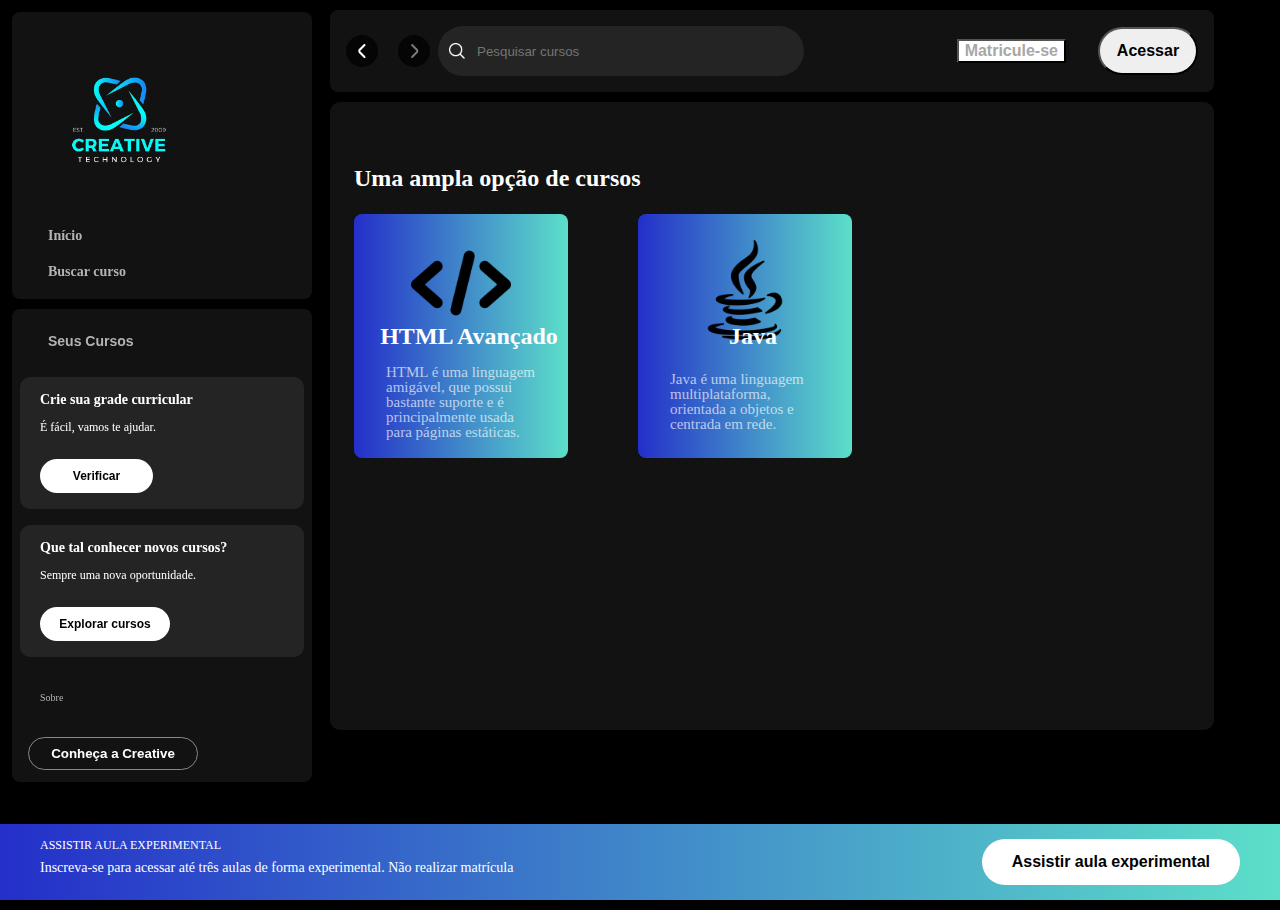
<file: Projeto/index.html>
<!DOCTYPE html>
<html lang="pt-BR">
<head>
    <meta charset="UTF-8">
    <meta name="viewport" content="width=device-width, initial-scale=1.0">
    <title>Creative Technology</title>

    <link rel="stylesheet" href="./styles/reset.css">
    <link rel="stylesheet" href="./styles/sidebar-footer.css">
    <link rel="stylesheet" href="./styles/main-content.css">

</head>
<body>
    <div class="sidebar">
        <nav class="sidebar__navigation">
            <div class="logo">
                <a href="">
                    <img src="./img/logosite-removebg-preview.png" alt="logo">
                </a>
            </div>
            <ul>
                <li>
                    <a href="">
                        <span><i class="fa fa-home"></i></span>
                        <span>Início</span>
                    </a>
                </li>
                <li>
                    <a href="">
                        <span class="fa fa-search"></span>
                        <span>Buscar curso</span>
                    </a>
                </li>
            </ul>
        </nav>

        <div class="library">
            <div class="library__content">
                <button class="library__button">
                    <span class="fa fas fa-book"></span>
                    <span>Seus Cursos</span>
                </button>
                <span class="fa fa-plus"></span>
            </div>

            <section class="section-playlist">
                <div class="section-playlist__content">
                    <span class="text title">Crie sua grade curricular</span>
                    <span class="text subtitle">É fácil, vamos te ajudar.</span>
                    <button class="section-playlist__button">
                        <span>Verificar</span>
                    </button>
                </div>
            </section>

            <section class="section-podcast">
                <div class="section-podcast__content">
                    <span class="text title">Que tal conhecer novos cursos?</span>
                    <span class="text subtitle">Sempre uma nova oportunidade.</span>
                    <button class="section-podcast__button">
                        <span>Explorar cursos</span>
                    </button>
                </div>
            </section>

            <div class="cookies">
                <a href="">Sobre</a>
            </div>

            <div class="languages">
                <button class="languages__button">
                    <span class="fa fa-globe"></span>
                    <span>Conheça a Creative</span>
                </button>
            </div>

        </div>

    </div>

    <main>
        <div class="main-container">
            <nav class="header__navigation">
                <div class="navigation">
                    <button class="arrow-left">
                        <img src="./img/small-left.png" alt="seta-esquerda">
                    </button>
                    <button class="arrow-right">
                        <img src="./img/small-right.png" alt="seta-direita">
                    </button>

                    <div class="header__search">
                        <img src="./img/search.png" alt="">
                        <input id="search-input" maxlength="800" autocorrect="off" autocapitalize="off" spellcheck="false" placeholder="Pesquisar cursos" value="" />
                    </div>
                    
                </div>

                <div class="header__login">
                    <button class="subscribe">Matricule-se</button>
                    <button class="login">Acessar</button>
                </div>
            </nav>

            <!-- CURSOS  -->
            
            <div class="cursos-container">
                <div id="result-cursos">
                    <div class="cursos">
                        <h1 id="greeting"></h1>
                        <h2 class="session">Uma ampla opção de cursos</h2>
                    </div>

                    <div class="offer__scrool-container">
                        <div class="offer__list">
                            <section class="offer__list-item">

                                <!-- CARD CURSO 1 -->
                                <a href="" class="cards">
                                    <div class="cards card1">
                                        <img src="./img/html.png" alt="">
                                        <span>HTML Avançado</span>
                                        <p>HTML é uma linguagem amigável, que possui bastante suporte e é principalmente usada para páginas estáticas.</p>
                                    </div>
                                </a>

                                <!-- CARD CURSO 2 -->
                                <a href="" class="cards">
                                    <div class="cards card1">
                                        <img src="./img/java.png" alt="">
                                        <span>Java</span>
                                        <p>Java é uma linguagem multiplataforma, orientada a objetos e centrada em rede.</p>
                                    </div>
                                </a>

                            </section>

                        </div>


                    </div>

                </div>

            </div>





        </div>
    </main>

    <footer class="disclaimer-premium">
        <div class="text">
            <p class="disclaimer-premium__title">ASSISTIR AULA EXPERIMENTAL</p>
            <p class="disclaimer-premium__subtitle">
                Inscreva-se para acessar até três aulas de forma experimental. Não realizar matrícula
            </p>
        </div>
        <div class="button">
            <button type="button">Assistir aula experimental</button>
        </div>
    </footer>

</body>
</html>
</file>
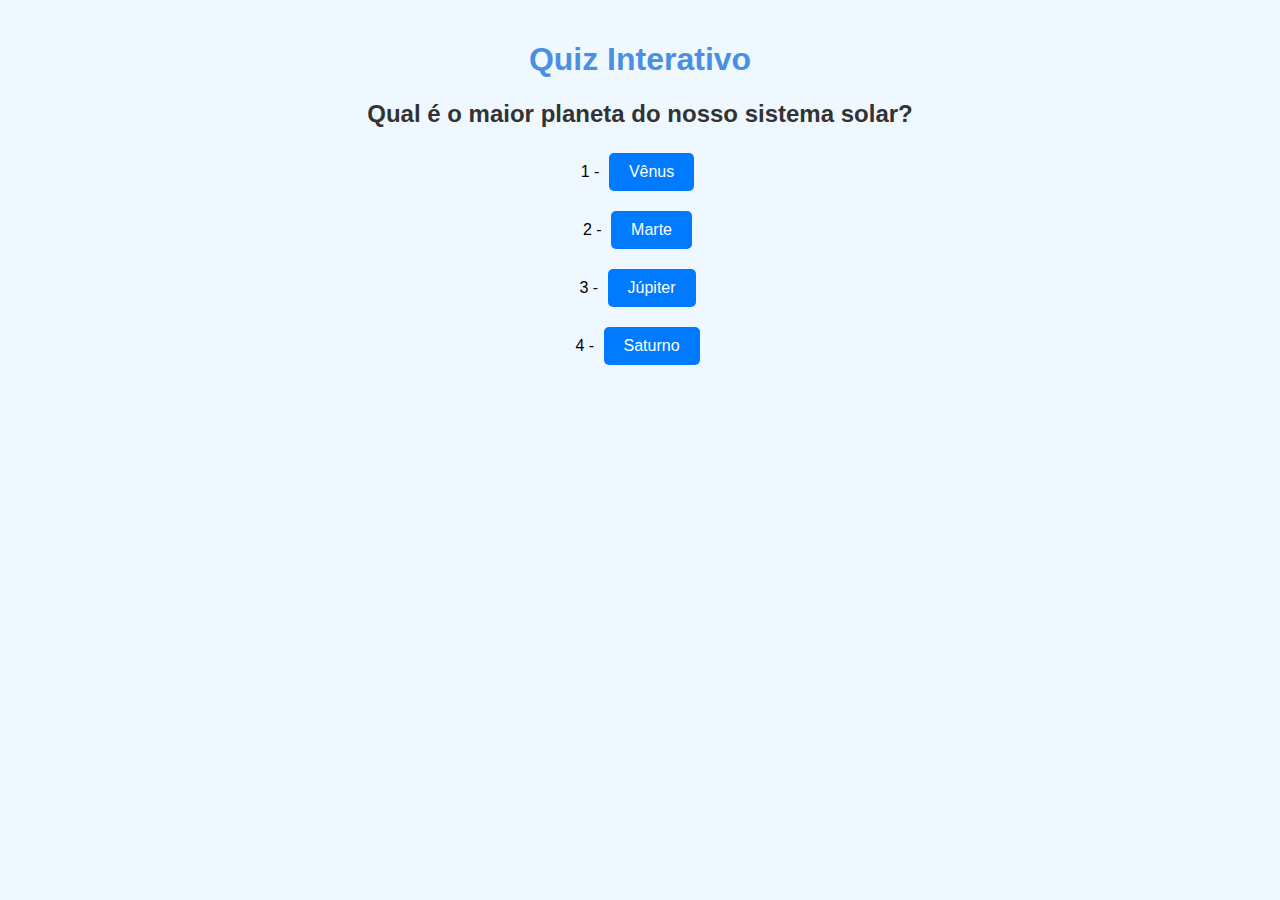
<file: [JS-A11].html>
<!DOCTYPE html>
<html lang="en">
<head>
    <meta charset="UTF-8">
    <meta name="viewport" content="width=device-width, initial-scale=1.0">
    <title>Quiz Interativo</title>
    <style>
        body {
            font-family: Arial, sans-serif;
            margin: 0;
            padding: 20px;
            background-color: #f0f8ff;
            text-align: center;
        }
        h1 {
            color: #4a90e2;
        }
        h2 {
            color: #333;
        }
        .options-container div {
            margin: 10px 0;
        }
        button {
            margin: 5px;
            padding: 10px 20px;
            font-size: 16px;
            cursor: pointer;
            border: none;
            border-radius: 5px;
            background-color: #007bff;
            color: white;
            transition: background-color 0.3s;
        }
        button:hover {
            background-color: #0056b3;
        }
        .correct {
            background-color: #28a745;
        }
        .incorrect {
            background-color: #dc3545;
        }
        #statusAnswer {
            margin-top: 20px;
            font-size: 18px;
            font-weight: bold;
            min-height: 40px; /* Ensures there's space for the message */
        }
        #reload {
            margin-top: 20px;
            padding: 10px 20px;
            border: none;
            border-radius: 5px;
            background-color: #17a2b8;
            color: white;
            font-size: 16px;
            cursor: pointer;
            display: none;
            transition: background-color 0.3s;
        }
        #reload:hover {
            background-color: #138496;
        }
    </style>
</head>
<body>
    <h1>Quiz Interativo</h1>

    <h2 id="question"></h2>

    <div id="optionsContainer" class="options-container">
        <div>1 - <button type="button" class="alternative" id="options0" value="0"></button></div>
        <div>2 - <button type="button" class="alternative" id="options1" value="1"></button></div>
        <div>3 - <button type="button" class="alternative" id="options2" value="2"></button></div>
        <div>4 - <button type="button" class="alternative" id="options3" value="3"></button></div>
    </div>

    <div id="statusAnswer"></div>
    
    <button type="button" id="reload">Próxima Pergunta</button>

    <script>
        const questions = [
            'Quem foi que gritou "independencia ou morte"?',
            "Qual é a capital da França?",
            "Qual é o maior planeta do nosso sistema solar?",
            "Qual é a atual capital do Brasil?"
        ];
        const options = [
            ["Dom Pedro II", "Tiririca", "Dom Pedro I", "Zacarias"],
            ["Londres", "Paris", "Berlim", "Madrid"],
            ["Vênus", "Marte", "Júpiter", "Saturno"],
            ["Salvador", "Rio de Janeiro", "São Paulo", "Brasília"]
        ];
        const correctAnswers = [2, 1, 2, 3];
        
        let reloadButton = document.getElementById('reload');
        let nowQuestion;

        function generateQuestion() {
            nowQuestion = Math.floor(Math.random() * questions.length);
            document.getElementById("question").innerHTML = questions[nowQuestion];
            
            const optionsContainer = document.querySelectorAll('.alternative');
            optionsContainer.forEach((element, index) => {
                element.textContent = options[nowQuestion][index];
                element.classList.remove('correct', 'incorrect'); // Remove previous styles
            });

            // Reset status answer and hide reload button
            document.getElementById("statusAnswer").innerHTML = "";
            reloadButton.style.display = "none";
        }
        
        function selectButton() {
            const alternatives = document.querySelectorAll('.alternative');
        
            alternatives.forEach(button => {
                button.addEventListener('click', () => {
                    const answer = button.value;
                    checkAnswer(answer);
                });
            });
        }

        function checkAnswer(answer) {
            answer = parseInt(answer);
            let statusAnswer = document.getElementById("statusAnswer");
            const buttons = document.querySelectorAll('.alternative');
            
            if (answer === correctAnswers[nowQuestion]) {
                statusAnswer.innerHTML = "Acertou!!!";
                statusAnswer.className = "feedback-message correct";
            } else {
                statusAnswer.innerHTML = `Errou! Resposta correta: ${options[nowQuestion][correctAnswers[nowQuestion]]}`;
                statusAnswer.className = "feedback-message incorrect";
            }

            // Update button styles
            buttons.forEach((button, index) => {
                if (index === correctAnswers[nowQuestion]) {
                    button.classList.add('correct');
                } else if (index === answer) {
                    button.classList.add('incorrect');
                }
            });

            reloadButton.style.display = "block";
        }

        reloadButton.addEventListener('click', () => {
            generateQuestion();
        });

        // Initial setup
        generateQuestion();
        selectButton();
    </script>
</body>
</html>
</file>
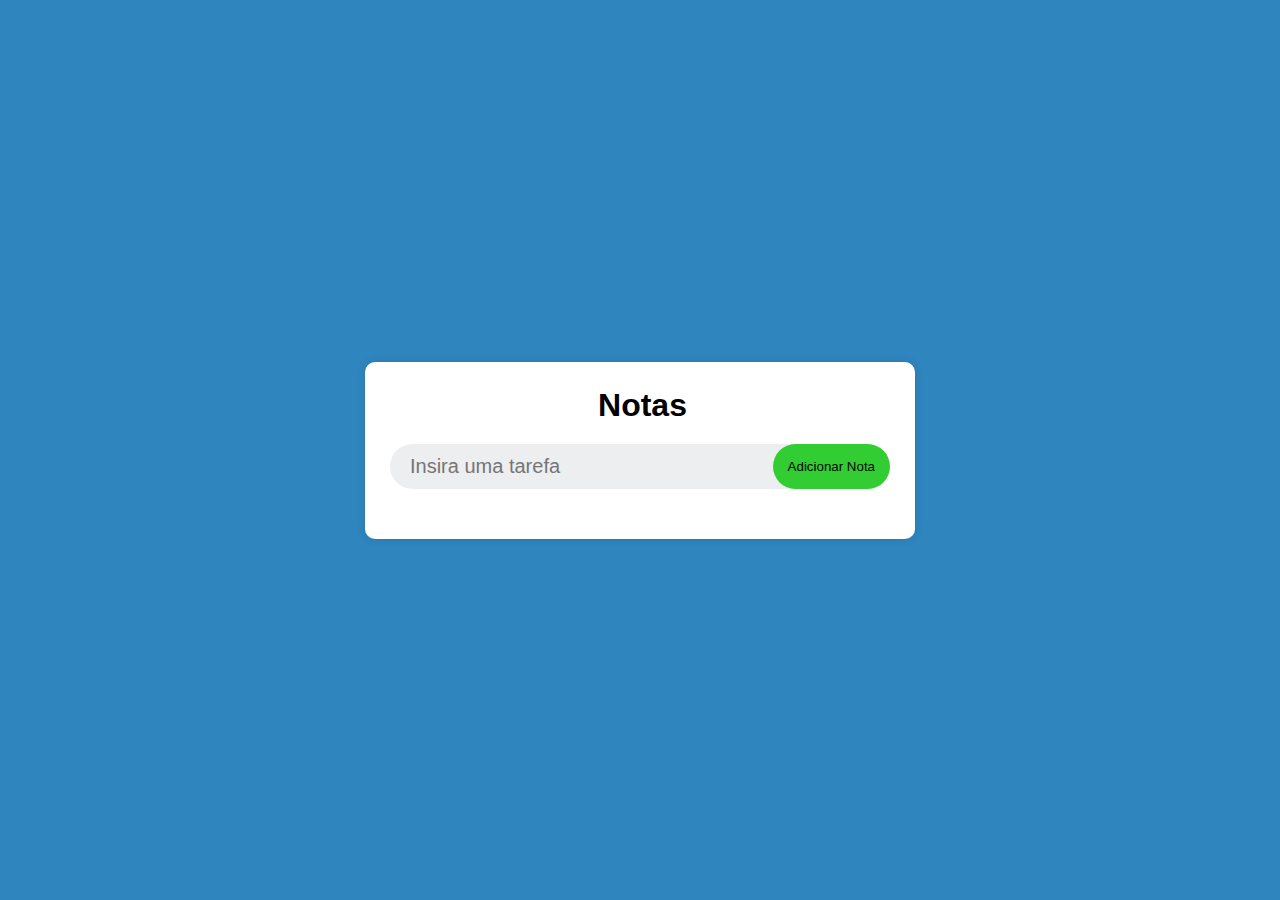
<file: eventos_Dom_II.html>
<!DOCTYPE html>
<html lang="en">
<head>
    <meta charset="UTF-8">
    <meta name="viewport" content="width=device-width, initial-scale=1.0">
    <title>Document</title>
    <style>
        *{
            margin: 0;
            padding: 0;
            font-family: "Gill Sans", sans-serif;
            box-sizing: border-box;
        }

        body{
            background: #2f85be;
            min-height: 100vh;
            display: flex;
            align-items: center;
            justify-content: center;
        }

        .container{
            background-color: white;
            padding: 25px;
            width: 90%;
            max-width: 550px;
            border-radius: 10px;
            box-shadow: 0 0 10px rgba(0, 0, 0, 0.1);
        }

        .header{
            display: flex;
            align-items: center;
            margin-bottom: 20px;
            padding-left: 5px;
            justify-content: center;
        }

        .riscado {
            text-decoration: line-through;
            color: green
        }

        .input-body{
            display: flex;
            align-items: center;
            justify-content: space-between;
            background-color: #edeef0;
            border-radius: 30px;
            padding-left: 20px;
            margin-bottom: 25px;
        }

        .input-body input {
            flex: 1;
            border: none;
            outline: none;
            background: transparent;
            padding: 10px 0;
            font-size: 20px;
        }



        #btn_adicionar {
            margin-left: 10px;
            border-radius: 40px;
            padding: 15px;
            border: none;
            background-color: limegreen;
            color: rgb(2, 2, 2);
            cursor: pointer;
            transition: background-color 0.5s ease;
        }

        #btn_adicionar:hover {
            background-color: #087c0e;
        }

        .tarefa {
            display: flex;
            align-items: center;
            margin-bottom: 10px;
            list-style: none;
            font-size: 18px;
            padding: 10px;
            background: #edeef0;
            border-radius: 5px;
        }

        .tarefa input[type='checkbox'] {
            margin-right: 10px;
            cursor: pointer;
        }

        .tarefa span {
            flex-grow: 1;
            margin-right: 10px;
        }

        .tarefa button {
            margin-left: 10px;
            border-radius: 40px;
            padding: 8px;
            border: none;
            background-color: red;
            color: white;
            cursor: pointer;
            transition: background-color 0.5s ease;
        }

        .tarefa button:hover {
            background-color: #bb0101;
        }

    </style>
</head>
<body>
    <!--
    Você foi contratado para desenvolver um aplicativo de anotações simples 
    que permita aos usuários 
    !adicionar notas de texto e 
    !excluí-las conforme necessário.
    O objetivo é criar uma interface de usuário amigável que 
    funcione no navegador.

    Requisitos Técnicos

    1- Utilize HTML e JavaScript para criar a interface e a funcionalidade do aplicativo.
    2- Ao clicar no 
    ?botão "Adicionar Nota",
    a nota digitada no campo de entrada de texto deve 
    ?ser exibida na lista de notas abaixo do campo de entrada.
    3- Cada nota deve ser acompanhada de um botão "Excluir" que, quando clicado, removerá a nota da lista.
    4- O aplicativo deve ser responsivo, adaptando-se à largura da janela do navegador.
    5- Sinta-se à vontade para personalizar a aparência e o estilo do aplicativo conforme desejar.
    -->

    <div class="container">
        
        <div class="header">
            <h1>Notas</h1>
        </div>


        <div class="input-body"> 
            <input type="text" id="item" placeholder="Insira uma tarefa" onfocus="this.value">
            <button id="btn_adicionar" onclick="adicionar()">Adicionar Nota</button>
        </div>


        <div class="exibir">
            <ul id="ul">
            </ul>
        </div>
    </div>


    <script>

        let lista = []

        // Função para adicionar item
        function adicionar(){
            
            var coleta = document.getElementById('item').value
            if (coleta) {
                lista.push(coleta)
                atualizar()
                document.getElementById('item').value = ''
            }
            /*
            */
        }

        // Função pra atualizar a lista
        function atualizar() {
            var ul = document.getElementById('ul')
            ul.innerHTML = ''

            for (let index = 0; index < lista.length; index++) {
                
                var item = lista[index]
                var li = document.createElement('li')
                li.className = 'tarefa'

                // Adicionar o input de checkbox
                var checkbox = document.createElement('input')
                checkbox.type = 'checkbox'
                // estilizar o check
                checkbox.dataset.index = index
                checkbox.onchange = function() {
                    var dataIndex = this.dataset.index
                    var liItem = ul.children[dataIndex]
                    if (this.checked){
                        liItem.classList.add('riscado')
                    }else{
                        liItem.classList.remove('riscado')
                    }
                }

                li.appendChild(checkbox)

                // Atualizar item adicionado na lista
                var item_digitado = document.createElement('span')
                item_digitado.innerHTML = item
                li.appendChild(item_digitado)

                // Adicionar botão de excluir
                var btn_excluir = document.createElement('button')
                btn_excluir.textContent = 'Excluir'
                btn_excluir.onclick = () => {
                    excluir(index)
                }
                li.appendChild(btn_excluir)

                //Adicionar itens do li no ul
                ul.appendChild(li)
            }
        }



        function excluir(index) {
            lista.splice(index, 1)
            atualizar()
        }

        

    </script>



</body>
</html>
</file>
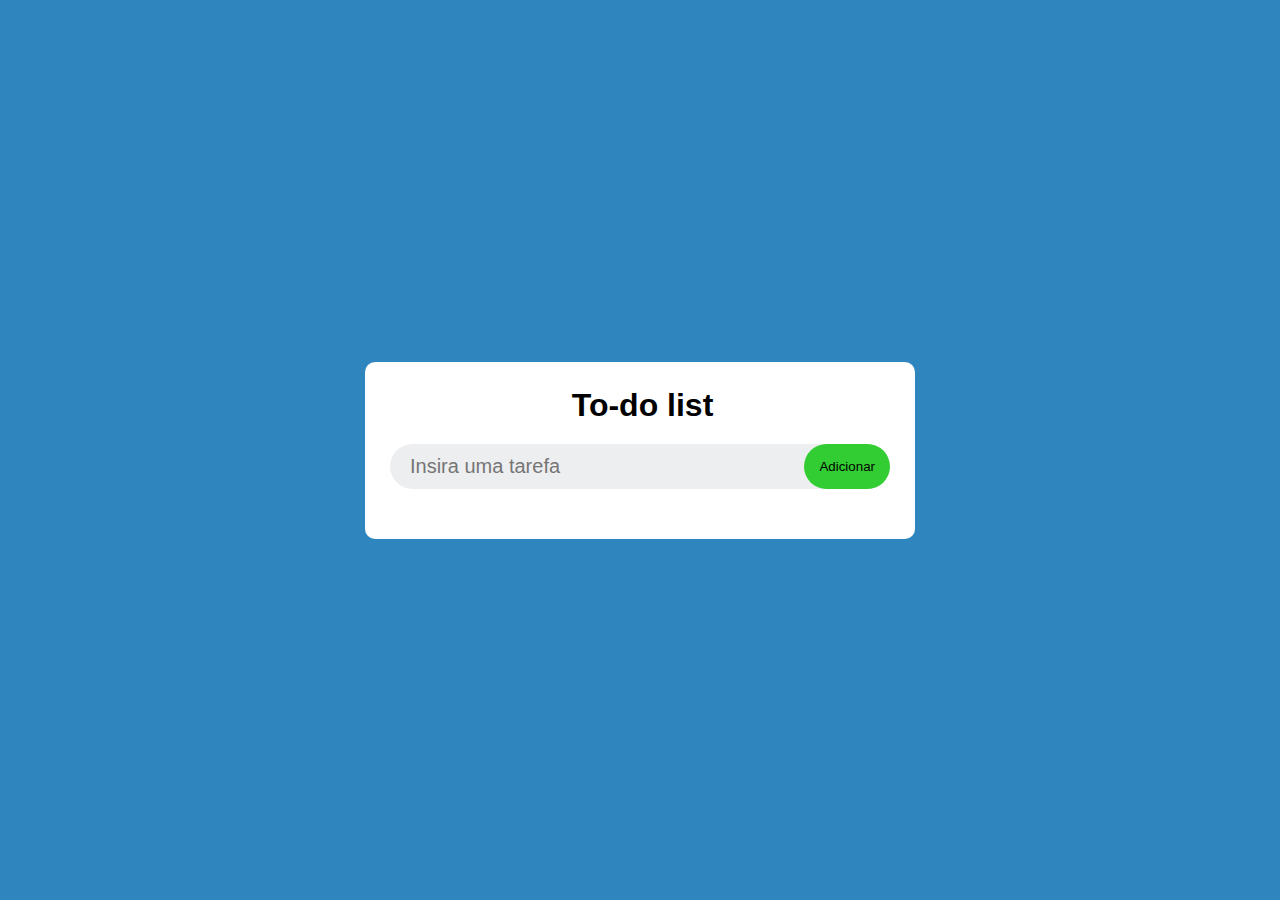
<file: projeto.html>
<!DOCTYPE html>
<html lang="en">
<head>
    <meta charset="UTF-8">
    <meta name="viewport" content="width=device-width, initial-scale=1.0">
    <title>Projeto JS</title>
    <style>
        *{
            margin: 0;
            padding: 0;
            font-family: "Gill Sans", sans-serif;
            box-sizing: border-box;
        }

        body{
            background: #2f85be;
            min-height: 100vh;
            display: flex;
            align-items: center;
            justify-content: center;
        }

        .container{
            background-color: white;
            padding: 25px;
            width: 550px;
            border-radius: 10px;
        }

        .header{
            display: flex;
            align-items: center;
            margin-bottom: 20px;
            padding-left: 5px;
            justify-content: center;
        }

        .riscado {
            text-decoration: line-through;
            color: green
        }

        .input-body{
            display: flex;
            align-items: center;
            justify-content: space-between;
            background-color: #edeef0;
            border-radius: 30px;
            padding-left: 20px;
            margin-bottom: 25px;
        }

        .input-body input {
            flex: 1;
            border: none;
            outline: none;
            background: transparent;
            padding: 10px 0;
            font-size: 20px;
        }

        #btn_adicionar {
            margin-left: 10px;
            border-radius: 40px;
            padding: 15px;
            border: none;
            background-color: limegreen;
            color: rgb(2, 2, 2);
            cursor: pointer;
            transition: background-color 0.5s ease;
        }

        #btn_adicionar:hover {
            background-color: #087c0e;
        }

        .tarefa {
            display: flex;
            align-items: center;
            margin-bottom: 10px;
            list-style: none;
            font-size: 18px;
            padding: 10px;
            background: #edeef0;
            border-radius: 5px;
        }

        .tarefa input[type='checkbox'] {
            margin-right: 10px;
            cursor: pointer;
        }

        .tarefa span {
            flex-grow: 1;
            margin-right: 10px;
        }

        .tarefa button {
            margin-left: 10px;
            border-radius: 40px;
            padding: 8px;
            border: none;
            background-color: red;
            color: white;
            cursor: pointer;
            transition: background-color 0.5s ease;
        }

        .tarefa button:hover {
            background-color: #bb0101;
        }

    
    </style>
</head>
<body>

    <div class="container">
        
        <div class="header">
            <h1>To-do list</h1>
        </div>


        <div class="input-body"> 
            <input type="text" id="item" placeholder="Insira uma tarefa" onfocus="this.value">
            <button id="btn_adicionar" onclick="adicionar()">Adicionar</button>
        </div>


        <div class="exibir">
            <ul id="ul">
            </ul>
        </div>
    </div>
    
    <script>

        let lista = []

        // Função para adicionar item
        function adicionar(){
            
            var coleta = document.getElementById('item').value
            if (coleta) {
                lista.push(coleta)
                atualizar()
                document.getElementById('item').value = ''
            }
            /*
            */
        }

        // Função pra atualizar a lista
        function atualizar() {
            var ul = document.getElementById('ul')
            ul.innerHTML = ''

            for (let index = 0; index < lista.length; index++) {
                
                var item = lista[index]
                var li = document.createElement('li')
                li.className = 'tarefa'

                // Adicionar o input de checkbox
                var checkbox = document.createElement('input')
                checkbox.type = 'checkbox'
                // estilizar o check
                checkbox.dataset.index = index
                checkbox.onchange = function() {
                    var dataIndex = this.dataset.index
                    var liItem = ul.children[dataIndex]
                    if (this.checked){
                        liItem.classList.add('riscado')
                    }else{
                        liItem.classList.remove('riscado')
                    }
                }

                li.appendChild(checkbox)

                // Atualizar item adicionado na lista
                var item_digitado = document.createElement('span')
                item_digitado.innerHTML = item
                li.appendChild(item_digitado)

                // Adicionar botão de excluir
                var btn_excluir = document.createElement('button')
                btn_excluir.textContent = 'Excluir'
                btn_excluir.onclick = () => {
                    excluir(index)
                }
                li.appendChild(btn_excluir)

                //Adicionar itens do li no ul
                ul.appendChild(li)
            }
        }



        function excluir(index) {
            lista.splice(index, 1)
            atualizar()
        }

        

    </script>

</body>
</html>
</file>
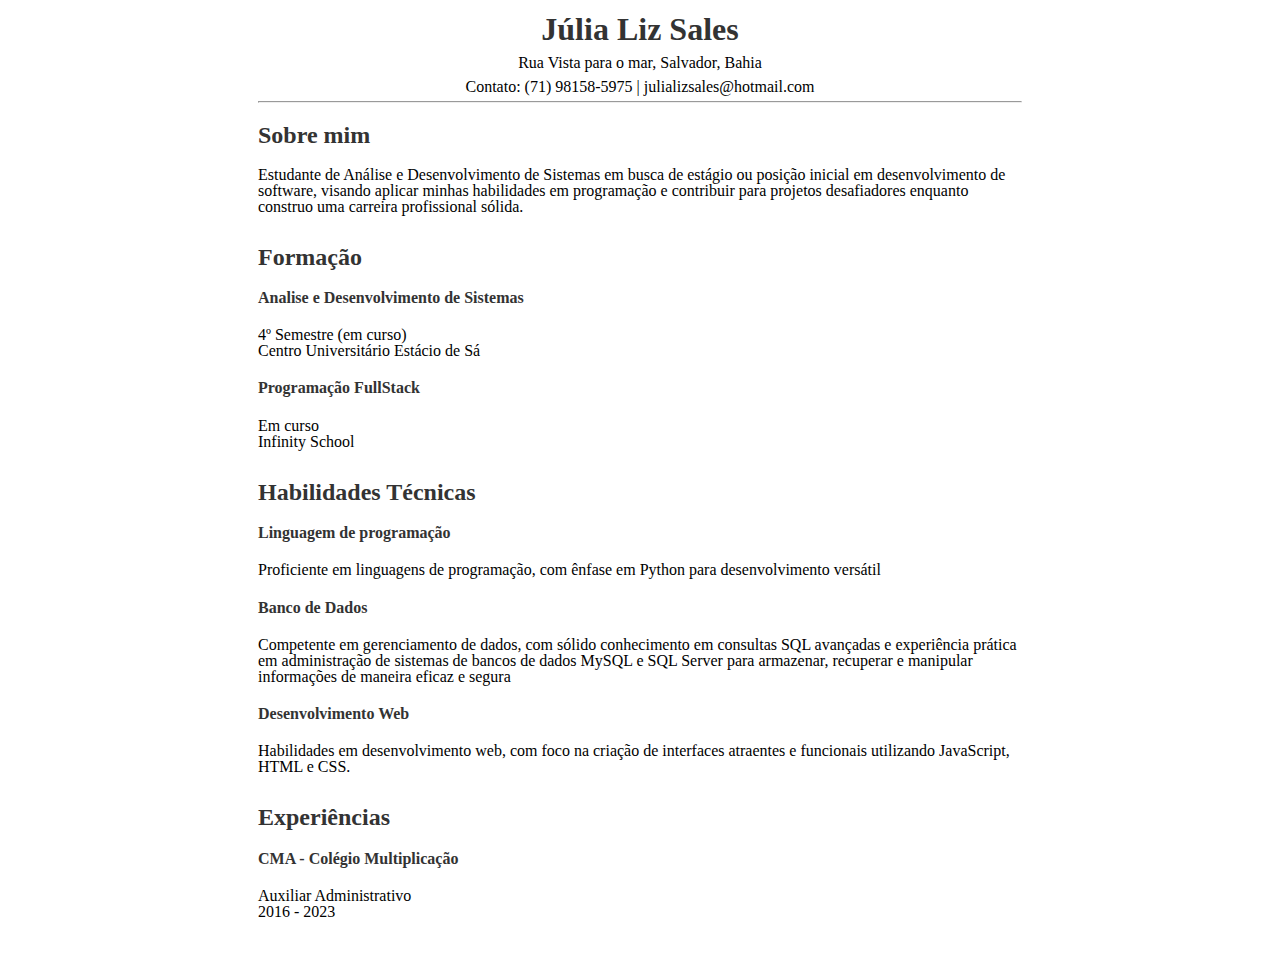
<file: prova1.html>
<!DOCTYPE html>
<html lang="pt-BR">
<head>
    <meta charset="UTF-8">
    <meta name="viewport" content="width=device-width, initial-scale=1.0">
    <title>Meu Currículo</title>
    <style>
        body{
            height: 100vh;
            font-family: 'Times New Roman', Times, serif;
            line-height: 1;
            padding-left: 250px;
            padding-right: 250px;
            padding-bottom: 30px;
        }

        header{
            text-align: center;
            line-height: 0.5;
            margin-top: 20px;
        }

        h1, h2, h3, h4{
            color: #333;
        }
        p{
            margin-bottom: 10px;
        }
        .section {
            margin-bottom: 30px;
        }


    </style>
</head>

<body>
    <header>
        <h1>Júlia Liz Sales</h1>
        <p>Rua Vista para o mar, Salvador, Bahia</p>
        <p>Contato: (71) 98158-5975 | julializsales@hotmail.com</p>
    </header>

    <hr>

    <section class="section">
        <h2>Sobre mim</h2>
        <p>
            Estudante de Análise e Desenvolvimento de Sistemas em busca de estágio ou posição inicial em desenvolvimento de software, visando aplicar minhas habilidades em programação e contribuir para projetos desafiadores enquanto construo uma carreira profissional sólida.
        </p>
    </section>

    <section class="section">
        <h2>Formação</h2>
        <h4>Analise e Desenvolvimento de Sistemas</h4>
        <p>
            4º Semestre (em curso) <br>
            Centro Universitário Estácio de Sá
        </p>
        <h4>Programação FullStack</h4>
        <p>
            Em curso <br>
            Infinity School
        </p>
    </section>

    <section class="section">
        <h2>Habilidades Técnicas</h2>
        <h4>Linguagem de programação</h4>
        <p>
            Proficiente em linguagens de programação, com ênfase em Python para desenvolvimento versátil
        </p>

        <h4>Banco de Dados</h4>
        <p>
            Competente em gerenciamento de dados, com sólido conhecimento em consultas SQL avançadas e experiência prática em administração de sistemas de bancos de dados MySQL e SQL Server para armazenar, recuperar e manipular informações de maneira eficaz e segura
        </p>

        <h4>Desenvolvimento Web</h4>
        <p>
            Habilidades em desenvolvimento web, com foco na criação de interfaces atraentes e funcionais utilizando JavaScript, HTML e CSS.
        </p>
    </section>

    <section class="section">
        <h2>Experiências</h2>
        <h4>CMA - Colégio Multiplicação</h4>
        <p>
            Auxiliar Administrativo <br>
            2016 - 2023

        </p>
    </section>

</body>
</html>
</file>
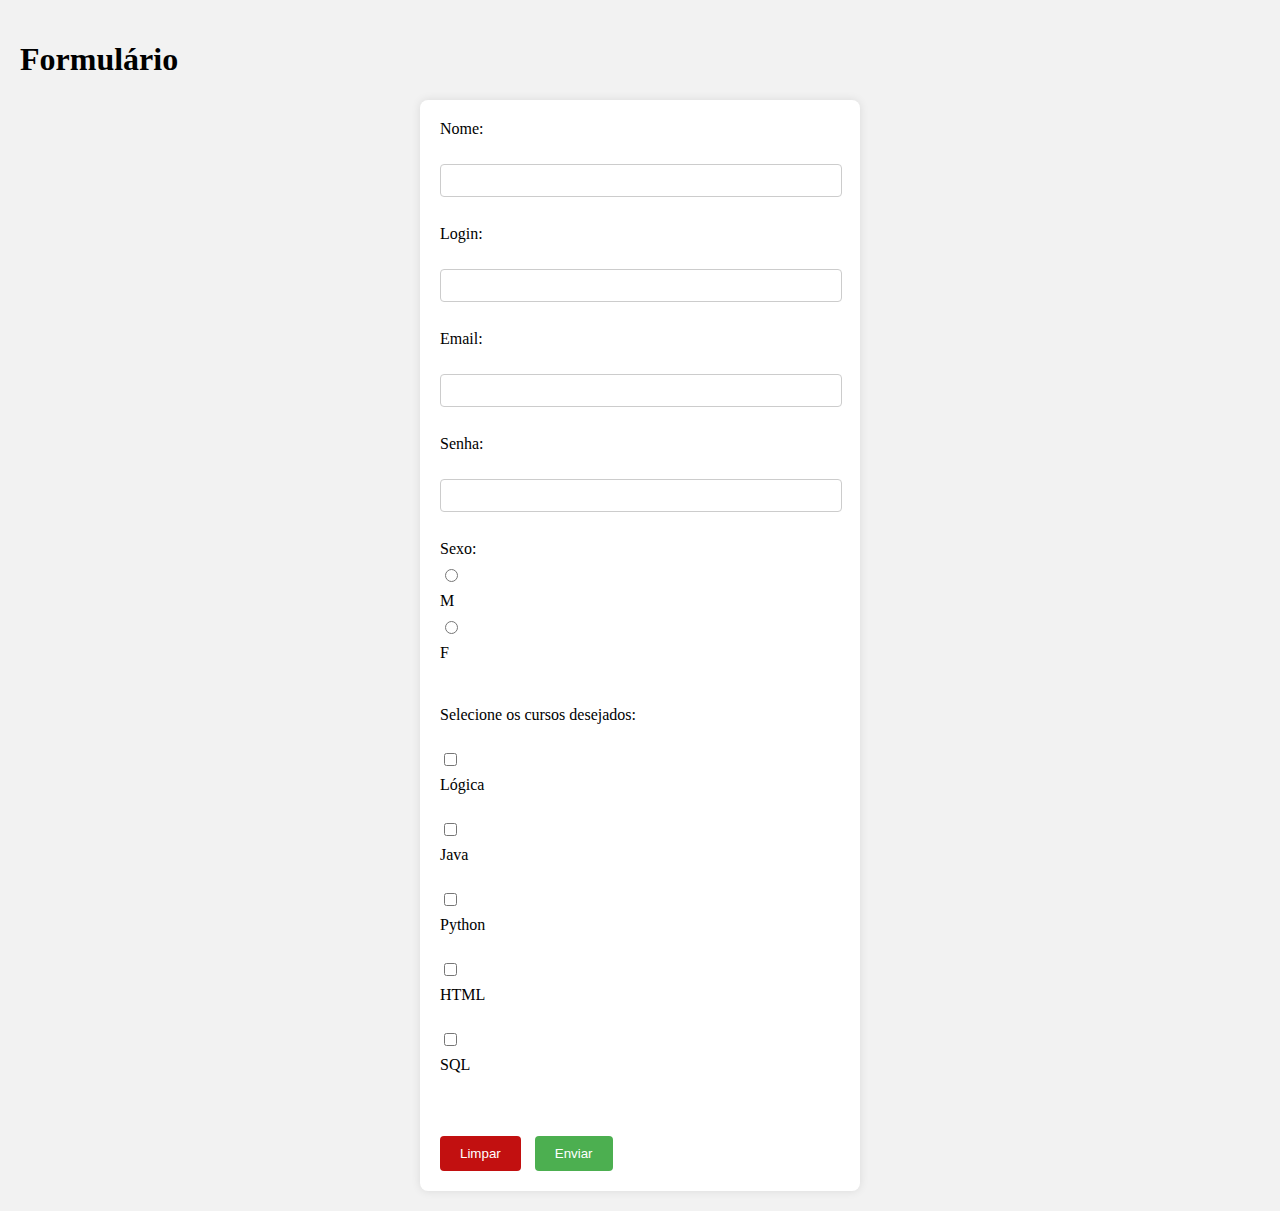
<file: prova2.html>
<!DOCTYPE html>
<html lang="en">
<head>
    <meta charset="UTF-8">
    <meta name="viewport" content="width=device-width, initial-scale=1.0">
    <title>Formulário</title>
    <style>
        body{
            font-family: Georgia, 'Times New Roman', Times, serif;
            background-color: #f2f2f2;
            margin: 0;
            padding: 20px;
        }
        h2{
            text-align: center;
        }
        form{
            background-color: #fff;
            padding: 20px;
            border-radius: 8px;
            box-shadow: 0px 0px 10px 0px rgba(0, 0, 0, 0.1);
            max-width: 400px;
            margin: 0 auto;
        }

        label{
            display: block;
            margin-bottom: 8px;
        }
        input[type="text"], input[type="password"], input[type="email"], input[type="checkbox"], input[type="radio"] {
            width: calc(100% - 16px);
            padding: 8px;
            margin-bottom: 10px;
            border: 1px solid #ccc;
            border-radius: 4px;
        }

        input[type="checkbox"], input[type="radio"] {
            width: auto;
            margin-right: 5px;
            display: inline-block;
        }

        input[type="submit"], input[type="reset"] {
            color: white;
            padding: 10px 20px;
            border: none;
            border-radius: 4px;
            cursor: pointer;
            margin-right: 10px;
        }

        input[type="submit"] {
            background-color: #4caf50;
        }

        input[type="reset"]{
            background-color: #c21010;
        }

        input[type="submit"]:hover {
            background-color: #45a049;
        }

        input[type="reset"]:hover {
            background-color: #9e0c0c;
        }

    </style>
</head>
<body>
    <h1>Formulário</h1>
    <form action="#" method="post">
        <!-- Dados Pessoais -->
        <label for="nome">Nome:</label><br>
        <input type="text" id="nome" name="nome" required><br><br>

        <label for="login">Login:</label><br>
        <input type="text" id="login" name="login" required><br><br>

        <label for="email">Email:</label><br>
        <input type="text" id="email" name="email" required><br><br>

        <label for="senha">Senha:</label><br>
        <input type="password" id="senha" name="senha" required><br><br>

        <label for="sexo">Sexo: </label>
        <input type="radio" id="M" name="sexo" value="M">
        <label for="M">M</label>
        <input type="radio" id="F" name="sexo" value="F">
        <label for="F">F</label><br><br>

        <label for="cursos">Selecione os cursos desejados:</label><br>
        <input type="checkbox" id="logica" name="logica" value="logica">
        <label for="logica">Lógica</label><br>
        <input type="checkbox" id="java" name="java" value="java">
        <label for="java">Java</label><br>
        <input type="checkbox" id="python" name="python" value="python">
        <label for="python">Python</label><br>
        <input type="checkbox" id="html" name="html" value="html">
        <label for="html">HTML</label><br>
        <input type="checkbox" id="sql" name="sql" value="sql">
        <label for="sql">SQL</label><br>
        <br><br>
    
        <input type="reset" value="Limpar">
        <input type="submit" value="Enviar">

    </form>
</body>
</html>
</file>
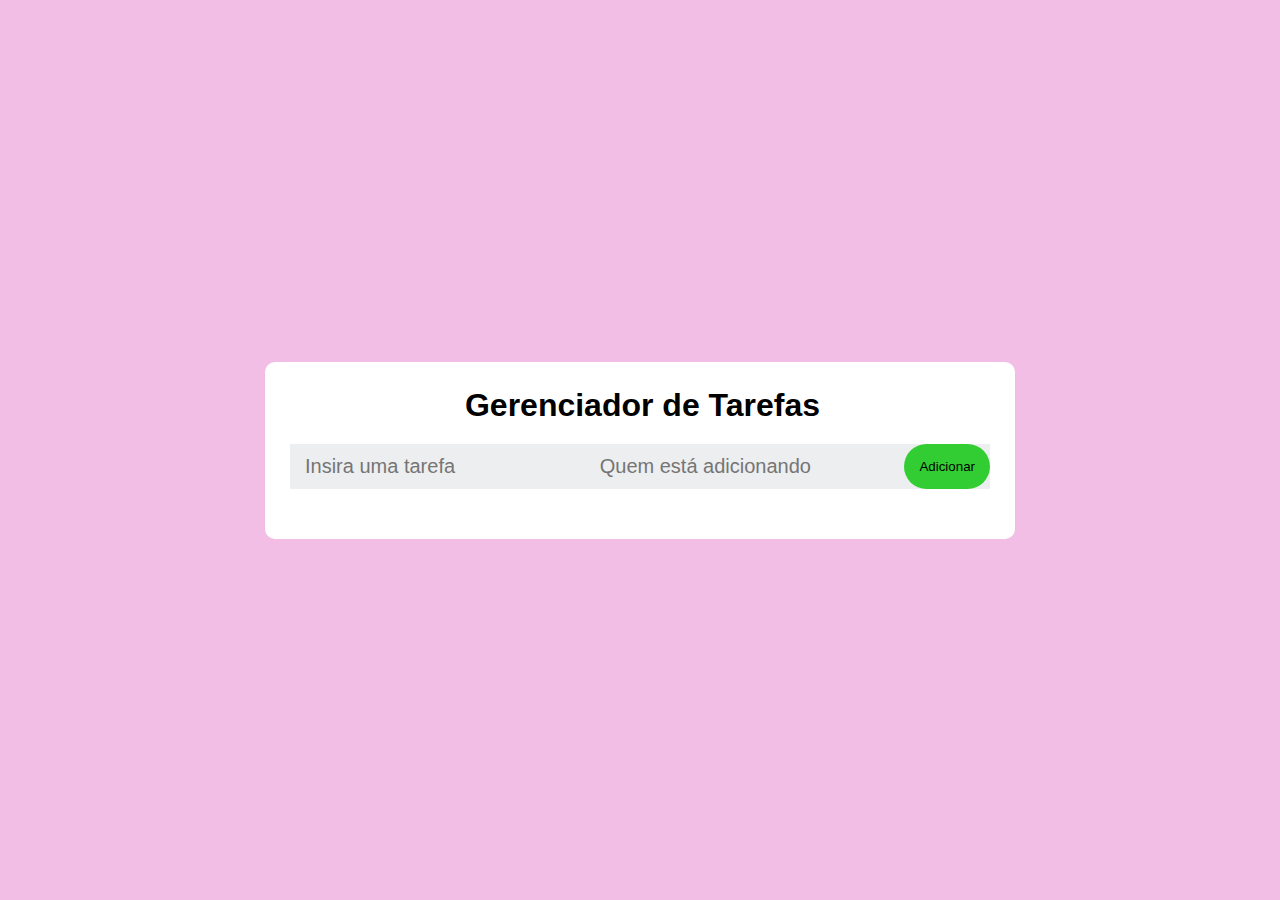
<file: prova_a.rrays.html>
<!DOCTYPE html>
<html lang="en">
<head>
    <meta charset="UTF-8">
    <meta name="viewport" content="width=device-width, initial-scale=1.0">
    <title>ATV Array</title>
    <style>
        *{
            margin: 0;
            padding: 0;
            font-family: "Gill Sans", sans-serif;
            box-sizing: border-box;
        }

        body{
            background-color: rgb(243, 190, 229);
            min-height: 100vh;
            display: flex;
            align-items: center;
            justify-content: center;
        }

        .container{
            background-color: white;
            padding: 25px;
            width: 750px;
            border-radius: 10px;
        }

        .header{
            display: flex;
            align-items: center;
            margin-bottom: 20px;
            padding-left: 5px;
            justify-content: center;
        }

        .riscado{
            text-decoration: line-through;
            color: green;
        }

        .input-body{
            display: flex;
            align-items: center;
            justify-content: space-between;
            background-color: #edeef0;
            border-radius: 0px;
            padding-left: 15px;
            margin-bottom: 25px;
        }

        .input-body input {
            flex: 1;
            border: none;
            outline: none;
            background: transparent;
            padding: 10px 0;
            font-size: 20px;
        }

        #btn_adicionar {
            margin-left: 10px;
            border-radius: 40px;
            padding: 15px;
            border: none;
            background-color: limegreen;
            color: rgb(2, 2, 2);
            cursor: pointer;
            transition: background-color 0.5s ease;
        }

        #btn_adicionar:hover{
            background-color: #087c0e;
        }

        .tarefa {
            display: flex;
            align-items: center;
            margin-bottom: 10px;
            list-style: none;
            font-size: 18px;
            padding: 10px;
            background: #edeef0;
            border-radius: 5px;
    
        }

        .tarefa input[type='checkbox']{
            margin-right: 10px;
            cursor: pointer;
        }

        .tarefa span{
            flex-grow: 1;
            margin-right: 10px;
        }

        .tarefa button {
            margin-left: 10px;
            border-radius: 40px;
            padding: 8px;
            border: none;
            background-color: red;
            color: white;
            cursor: pointer;
            transition: background-color 0.5s ease;
        }

        .tarefa button:hover {
            background-color: #bb0101;
        }

        
    </style>
</head>
<body>
    <!-- Você foi convidado(a) a desenvolver um aplicativo web para ajudar
    a gerenciar as tarefas domésticas de uma família agitada. O objetivo é
    criar um "Gerenciador de Tarefas Domésticas" que permita que todos os 
    membros da família adicionem, removam e atualizem suas tarefas diárias,
    garantindo que tudo seja feito de forma organizada. -->
    <div class="container">
        
        <div class="header">
            <h1>Gerenciador de Tarefas</h1>
        </div>
        
        <div class="input-body">
            <input type="text" id="item" placeholder="Insira uma tarefa" onfocus="this.value">
            <input type="text" id="nome" placeholder="Quem está adicionando">
            <button id="btn_adicionar" onclick="adicionar()"> Adicionar </button>
        </div>

        <div class="exibir">
            <ul id="ul">

            </ul>
        </div>

    </div>
    



    <script>
        let lista = []

        // adicionar itens
        function adicionar(){
            var coleta = document.getElementById('item').value
            var nome = document.getElementById('nome').value
            if (coleta && nome) {
                lista.push({tarefa: coleta, responsavel:nome})
                atualizar()
                document.getElementById('item').value = ''
                document.getElementById('nome').value = ''
            }
        }

        // atualizar lista
        function atualizar(){
            var ul = document.getElementById('ul')
            ul.innerHTML = ''

            for (let index = 0; index < lista.length; index++){
                var item = lista[index]
                var li = document.createElement('li')
                li.className = 'tarefa'

                // Adicionar o input de checkbox
                var checkbox = document.createElement('input')
                checkbox.type = 'checkbox'

                // estilizar o check
                checkbox.dataset.index = index
                checkbox.onchange = function() {
                    var dataIndex = this.dataset.index
                    var liItem = ul.children[dataIndex]
                    if (this.checked){
                        liItem.classList.add('riscado')
                    }else{
                        liItem.classList.remove('riscado')
                    }
                }

                li.appendChild(checkbox)

                var item_digitado = document.createElement('span')
                item_digitado.innerHTML = `${item.tarefa} (Responsável: ${item.responsavel})`
                li.appendChild(item_digitado)

                // Adicionar botão de excluir
                var btn_excluir = document.createElement('button')
                btn_excluir.textContent = 'Excluir'
                btn_excluir.onclick = () => {
                    excluir(index)
                }
                li.appendChild(btn_excluir)

                //Adicionar itens do li no ul
                ul.appendChild(li)

            }
        }

        function excluir(index){
            lista.splice(index, 1)
            atualizar()
        }
        

    </script>
</body>
</html>
</file>
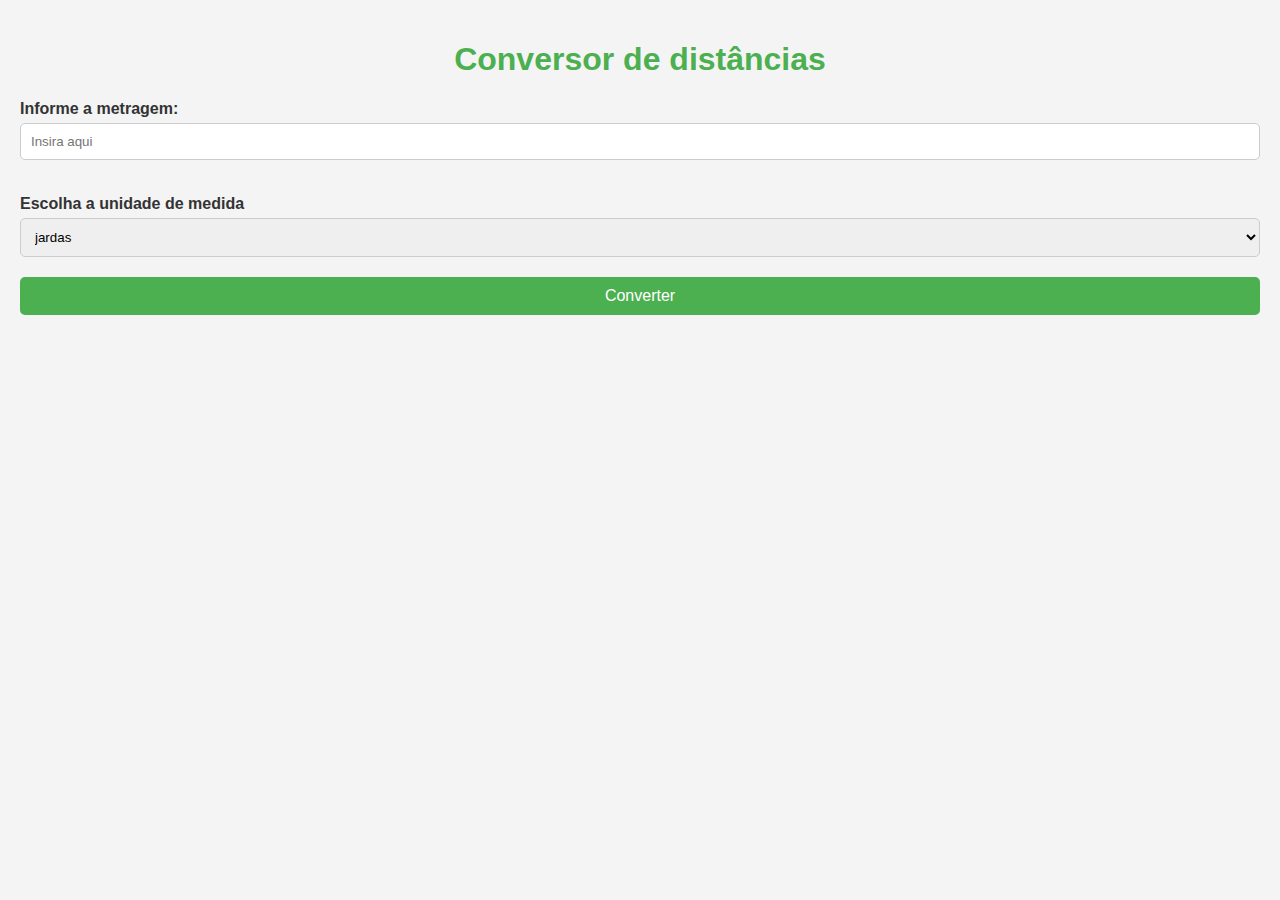
<file: prova_eventosDOMI.html>
<!DOCTYPE html>
<html lang="en">
<head>
    <meta charset="UTF-8">
    <meta name="viewport" content="width=device-width, initial-scale=1.0">
    <title>Document</title>

    <style>
        body {
            font-family: Arial, sans-serif;
            background-color: #f4f4f4;
            color: #333;
            margin: 0;
            padding: 20px;
        }
        
        h1 {
            text-align: center;
            color: #4CAF50;
        }
        
        label {
            display: block;
            margin: 15px 0 5px;
            font-weight: bold;
        }
        
        input[type="number"] {
            width: 100%;
            padding: 10px;
            margin-bottom: 20px;
            border: 1px solid #ccc;
            border-radius: 5px;
            box-sizing: border-box;
        }
        
        select {
            width: 100%;
            padding: 10px;
            margin-bottom: 20px;
            border: 1px solid #ccc;
            border-radius: 5px;
            box-sizing: border-box;
        }
        
        button {
            width: 100%;
            padding: 10px;
            background-color: #4CAF50;
            color: white;
            border: none;
            border-radius: 5px;
            cursor: pointer;
            font-size: 16px;
        }
        
        button:hover {
            background-color: #367c39;
        }
        
        #resultado {
            margin-top: 20px;
            font-size: 18px;
            font-weight: bold;
            text-align: center;
        }
        
    </style>
</head>
<body>
    <!--
    Você está planejando uma viagem para os Estados Unidos e precisa converter
    algumas distâncias do sistema métrico (metros) para o sistema imperial 
    jardas, pés, polegadas, milhas). Para facilitar sua tarefa, você decidiu 
    criar um conversor de unidades de comprimento.
    
    Instruções:
    Selecione a unidade de medida de destino no segundo menu suspenso. 
    Você pode escolher entre "Jarda", "Pé", "Polegada" ou "Milha".
    Clique no botão "Converter" para ver o resultado da conversão.

    Dicas de Valores:

    Um metro é aproximadamente igual a 1.094 jardas, 3.281 pés, 39.37 polegadas ou 0.000621 milhas.
    -->

    <h1>Conversor de distâncias</h1>

    <label for="metro">Informe a metragem:</label>
    <input type="number" id="metro" placeholder="Insira aqui">

    <label for="unidadeMedida">Escolha a unidade de medida</label>
    <select name="unidadeMedida" id="unidadeMedida">
        <option value="jardas">jardas</option>
        <option value="pés">pés</option>
        <option value="polegadas">polegadas</option>
        <option value="milhas">milhas</option>
    </select>

    <button onclick="converter()">Converter</button>

    <p id="resultado"></p>

    <script>
        function converter() {
            let metro = parseFloat(document.getElementById('metro').value)
            let unidadeMedida = document.getElementById('unidadeMedida').value
            let resultado = 0

            if (unidadeMedida === 'jardas') {
                resultado = metro * 1.094
            }
            else if (unidadeMedida === 'pe'){
                resultado = metro * 3.281
            }
            else if (unidadeMedida === 'polegada'){
                resultado = metro * 39.37
            }
            else if (unidadeMedida === 'milha') {
                resultado = metro * 0.000621
            }
            document.getElementById('resultado').innerHTML = `Resultado: ${resultado.toFixed(4)} ${unidadeMedida}`
        }
    </script>



</body>
</html>
</file>
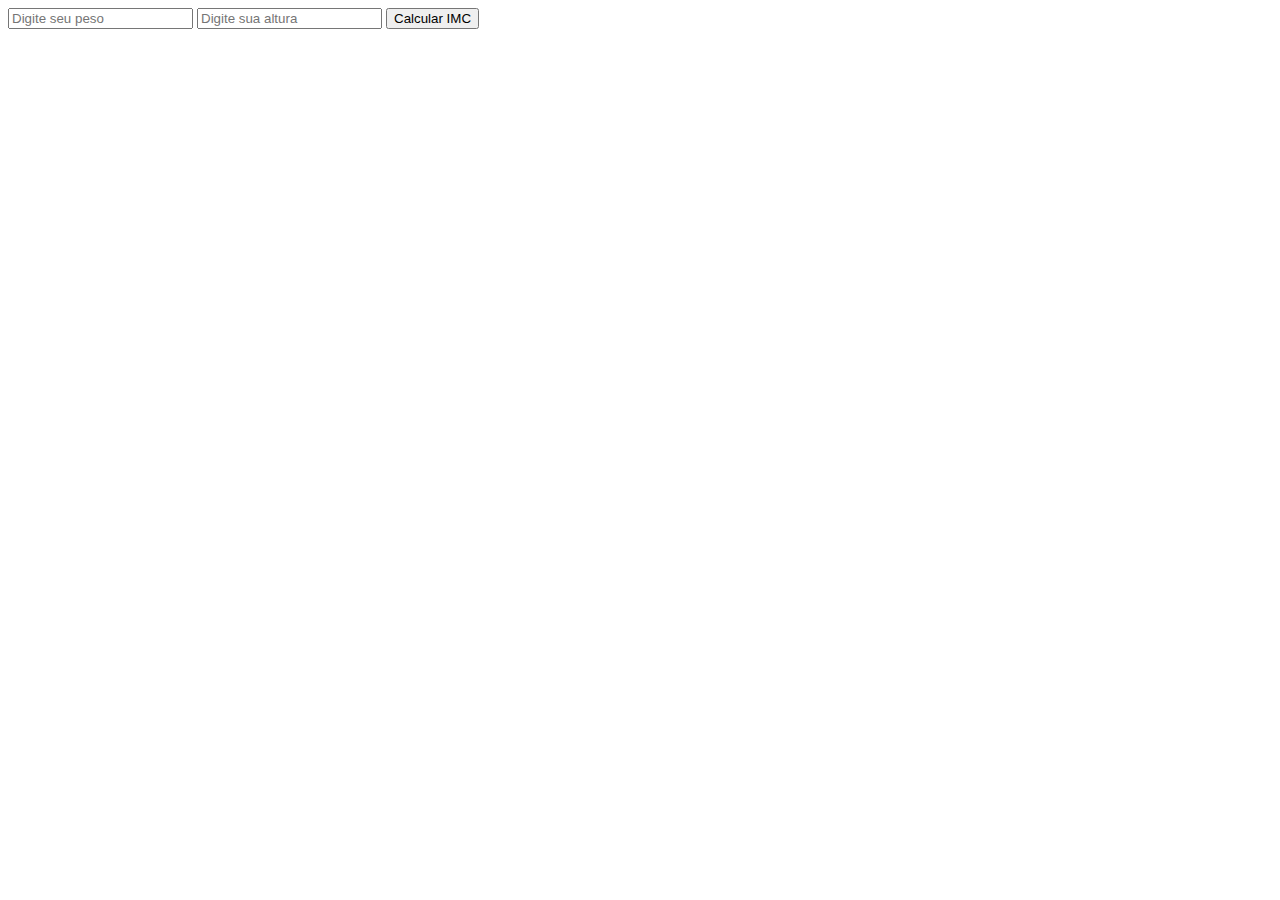
<file: prova_funcoes.html>
<!DOCTYPE html>
<html lang="en">
<head>
    <meta charset="UTF-8">
    <meta name="viewport" content="width=device-width, initial-scale=1.0">
    <title>Document</title>
</head>
<body>
    <!-- 
    Crie no seu HTML dois inputs do tipo "number" e um botão.
    Quando clicado, o botão irá chamar uma função que calcula o IMC
    (Índice de Massa Corporal) e exibe o resultado na tela.
    Defina uma função que recebe os valores dos inputs (peso e altura),
    calcula o IMC e exibe o resultado na tela.

    A fórmula do IMC é:
    IMC = peso / (altura * altura)
     -->
    
    <input type="number" id="peso" placeholder="Digite seu peso">
    <input type="number" id="altura" placeholder="Digite sua altura">
    <button onclick="calcularIMC()" >Calcular IMC</button>

    <p id="resultado"></p>

    <script>
        function calcularIMC(){
            var peso = parseFloat(document.getElementById("peso").value)
            var altura = parseFloat(document.getElementById("altura").value)
            var imc = peso / (altura * altura)

            document.getElementById("resultado").innerText = "O valor IMC é " + imc
        }
    </script>


</body>
</html>
</file>
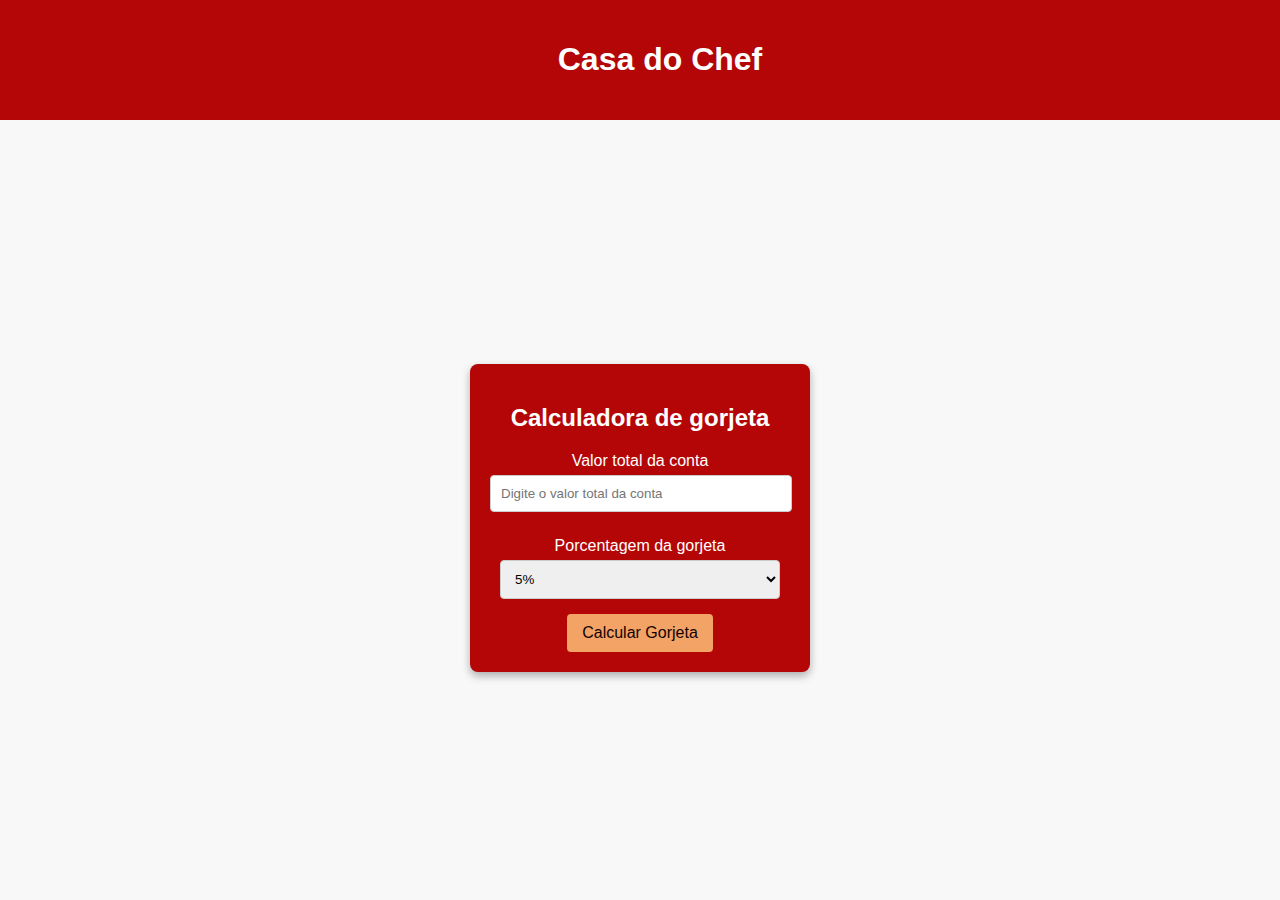
<file: prova_funcoesII.html>
<!DOCTYPE html>
<html lang="en">
<head>
    <meta charset="UTF-8">
    <meta name="viewport" content="width=device-width, initial-scale=1.0">
    <title>Casa do Chef</title>
    <style>
        :root {
            --cor-principal: #b40606; 
            --cor-secundaria: #f2a365;
            --cor-fundo: #f8f8f8;
            --cor-texto: #333;
            --cor-botao-hover: #6b0000;
        }

        body{
            font-family: Arial, Helvetica, sans-serif;
            background-color: var(--cor-fundo);
            margin: 0;
            padding: 0;
            display: flex;
            flex-direction: column;
            justify-content: center;
            align-items: center;
            height: 100vh;
        }
        header{
            background-color: var(--cor-principal);
            color: white;
            padding: 20px;
            width: 100%;
            text-align: center;
            box-sizing: 0 4px 8px rgba(0, 0, 0, 0.1);
            position: fixed;
            top: 0;
            left: 0;
            margin-bottom: 20px;
            z-index: 1000;
        }

        .calculadora {
            background-color: var(--cor-principal);
            color: white;
            border-radius: 8px;
            box-shadow: 0 4px 8px rgba(0, 0, 0, 0.3);
            padding: 20px;
            width: 300px;
            text-align: center;
            margin-top: 200px;
        }

        label {
            display: block;
            margin: 10px 0 5px;
        }
        

        input[type='number'], select{
            width: 280px;
            padding: 10px;
            border-radius: 4px;
            border: 1px solid #ccc;
            margin-bottom: 15px;
        }

        button {
            background-color: var(--cor-secundaria);
            color: rgb(19, 2, 2);
            padding: 10px 15px;
            border: none;
            border-radius: 4px;
            cursor: pointer;
            font-size: 16px;
        }

        button:hover {
            background-color: rgb(242, 160, 61);
        }

        p{
            font-size: 16px;
            color: var(--cor-texto);
        }

        

    </style>

</head>
<body>
    <!--
    Imagine que você está criando uma solução digital para restaurantes, 
    incluindo uma calculadora de gorjetas de fácil uso. 
    O objetivo é desenvolver uma página da web onde os clientes possam inserir o valor total da conta e escolher a qualidade do serviço: "Bom", "Regular" ou "Ruim".
    
    Para isso, serão utilizadas arrow functions e funções de callback.
    -->
    <header>
        <h1>Casa do Chef</h1>
    </header>
    
    <div class="calculadora">

        <h2>Calculadora de gorjeta</h2>

        <label for="valor_total">Valor total da conta</label>
        <input type="number" id="valor_total" placeholder="Digite o valor total da conta" min="1" step="0.01">
        <label for="gorjeta">Porcentagem da gorjeta</label>
        <select id="gorjeta">
            <option value="5">5%</option>
            <option value="10">10%</option>
            <option value="15">15%</option>
            <option value="20">20%</option>
        </select>

        <button onclick="calcularGorjeta()">Calcular Gorjeta</button>
    </div>

    <p id="valor_gorjeta"></p>
    <p id="valor_final"></p>

    <script>
        /*
        Arrow Function
        const somaArrow = (a,b) => a + b

        Callback
        */

        let calcularGorjeta = () => {
            let valor = parseFloat(document.getElementById('valor_total').value)
            let porcentagem_gorjeta = parseFloat(document.getElementById('gorjeta').value)

            if(isNaN(valor) || valor <= 0){
                document.getElementById('valor_gorgeta').textContent = 'Insira um valor inválido'
                document.getElementById('valor_final').textContent = ""
                return
            }
            
            let calcular = (valor, porcentagem, callback) => callback(valor * (porcentagem / 100))

            calcular(valor, porcentagem_gorjeta, gorjeta => {
                let total = valor + gorjeta;
                document.getElementById('valor_gorjeta').textContent = `Gorjeta: R$${gorjeta.toFixed(2)}`;
                document.getElementById('valor_final').textContent = `Valor Final: R$${total.toFixed(2)}`;
            })

        }


    </script>

</body>
</html>
</file>
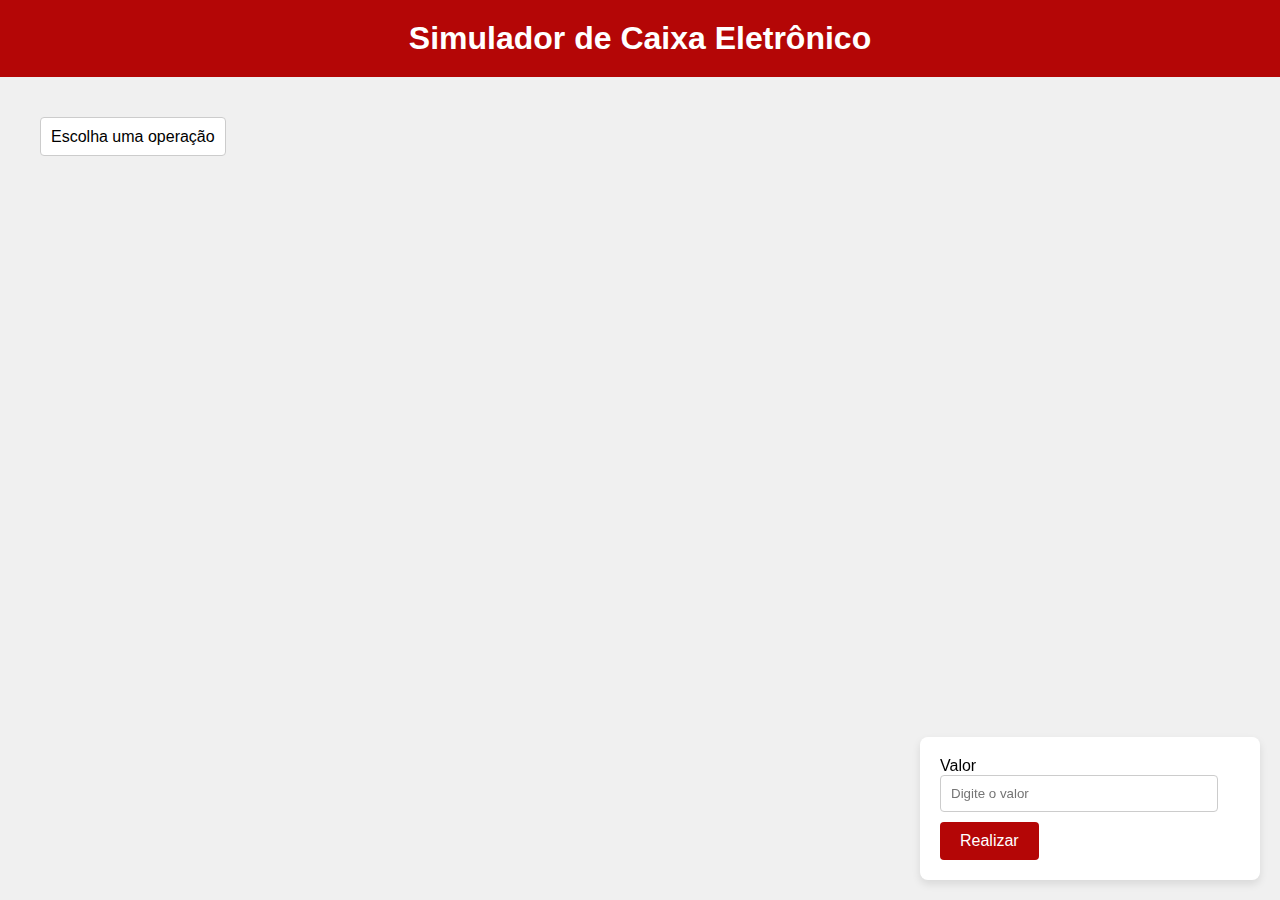
<file: prova_try_catch.html>
<!DOCTYPE html>
<html lang="en">
<head>
    <meta charset="UTF-8">
    <meta name="viewport" content="width=device-width, initial-scale=1.0">
    <title>Document</title>
    <style>
        body{
            font-family: Arial, Helvetica, sans-serif;
            margin: 0;
            padding: 0;
            background-color: #f0f0f0;
        }

        header{
            background-color: #b40606;
            color: white;
            padding: 20px;
            text-align: center;
        }

        h1{
            margin: 0;
        }

        .container{
            padding: 20px;
            margin-bottom: 80px;

        }

        .menu_suspenso{
            position: relative;
            display: inline-block;
            margin: 20px;
            z-index: 1;
        }

        .menu_suspenso_btn{
            background-color: #b40606;
            color: white;
            padding: 10px 20px;
            font-size: 16px;
            border: none;
            cursor: pointer;
        
        }

        .menu_suspenso-content{
            display: none;
            position: absolute;
            background-color: #f9f9f9;
            min-width: 200px;
            box-shadow: 0px 8px 16px 0px rgb(0,0,0,0.2);
            z-index: 1;
        }

        .menu_suspenso_item_btn{
            background-color: #f9f9f9;
            border: none;
            padding: 12px 16px;
            text-align: left;
            width: 100%;
            font-size: 16px;
            cursor: pointer;
            border-bottom: 1px solid #ddd;
            box-sizing: border-box;
        }

        .menu_suspenso_item_btn:hover{
            background-color: #f1f1f1;
        }

        .menu_suspenso:hover .menu_suspenso-content {
            display: block;
        }

        .menu_suspenso:hover .menu_suspenso_btn{
            background-color: #6b0000;
        }
        .menu_suspenso_select{
            width: 100%;
            padding: 10px;
            font-size: 16px;
            border: 1px solid #ccc;
            border-radius: 4px;
            background-color: white;
            cursor: pointer;
            appearance: none;
        }

        .menu_suspenso_select:focus{
            outline: none;
            border-color: #6b0000;
        }


        .transacao{
            position: fixed;
            bottom: 20px;
            right: 20px;
            width: 300px;
            padding: 20px;
            background-color: #ffffff;
            border-radius: 8px;
            box-shadow: 0px 4px 8px rgba(0, 0, 0, 0.1);
            z-index: 10;
        }

        .transacao input {
            width: calc(100% - 22px);
            padding: 10px;
            margin-bottom: 10px;
            border: 1px solid #ccc;
            border-radius: 4px;
            box-sizing: border-box;
        }

        .transacao-btn{
            background-color: #b40606;
            color: white;
            padding: 10px 20px;
            font-size: 16px;
            border: none;
            cursor: pointer;
            border-radius: 4px;

        }

        .transacao-btn:hover{
            background-color: #6b0000;
        }

        .resultado {
            margin: 20px;
            font-size: 18px;
            font-weight: bold;
        }

        .extrato{
            margin: 20px;
            font-size: 16px;
            color: #333;
            white-space: pre-line;
        }

    </style>
</head>
<body>
    <!--
    Você trabalha em um banco e foi solicitado a desenvolver uma parte
    da interface de um caixa eletrônico para o site do banco. Crie um
    código HTML e JavaScript que simule a tela de operações do caixa eletrônico.

    Na tela, deve haver um título 'Simulador de Caixa Eletrônico', um menu 
    suspenso com opções para 'Consultar Saldo', 'Sacar' e 'Depositar', 
    
    um campo de entrada onde o cliente possa inserir o valor da transação 
    e um botão 'Realizar'. 
    
    O resultado da operação deve ser exibido em um parágrafo.

    Use JavaScript para implementar as ações selecionadas. 
    Defina um saldo inicial fictício de R$ 1000. 
    Certifique-se de que o código trate erros, 
    como valores inválidos e saldos insuficientes.
    -->
    <header>
        <h1>Simulador de Caixa Eletrônico</h1>
    </header>

    <div class="container">
        <div class="menu_suspenso">
            <select id="operacao" class="menu_suspenso_select">
                <option value="">Escolha uma operação</option>
                <option value="consultar">Consultar Saldo</option>
                <option value="sacar">Sacar</option>
                <option value="depositar">Depositar</option>
            </select>
            
            <!-- <button class="menu_suspenso_btn">Menu</button>
            <div class="menu_suspenso-content">
                
                <button class="menu_suspenso_item_btn">Consultar Saldo</button>
                <button class="menu_suspenso_item_btn">Sacar</button>
                <button class="menu_suspenso_item_btn">Depositar</button>
            </div>
            -->
        </div>
    </div>
    

    <div class="transacao">
        <label for="valor">Valor</label>
        <input type="number" id="valor" placeholder= "Digite o valor" min="1" step="0.01">
        <button class="transacao-btn" onclick="realizar_transacao()">Realizar</button>
    </div>

    <p id="resultado" class="resultado"></p>
    <p id="extrato" class="extrato"></p>
    
    <script>
        let saldo = 1000
        let extrato = []

        function realizar_transacao() {
            try{
                let operacao = document.getElementById('operacao').value
                let valor = parseFloat(document.getElementById('valor').value)
                let resultado = document.getElementById('resultado')

                let extratoElement = document.getElementById('extrato')

                if (operacao === 'consultar'){
                    resultado.textContent = `Saldo atual: R$ ${saldo.toFixed(2)}`
                    extratoElement.innerHTML = extrato.length > 0
                        ? `Extrato de Transação: \n${extrato.join('\n')}`
                        : 'Nenhuma transação registrada'
                    
                }

                if (isNaN(valor) || valor <= 0) {
                    throw new Error('Por favor, insira um valor válido.');
                }

                switch (operacao){

                    case 'sacar':
                        if (valor > saldo) {
                            throw new Error('Saldo insuficiente')
                        } else {
                            saldo -= valor
                            extrato.push(`Saque de R$ ${valor.toFixed(2)}`)
                            resultado.textContent = `Saque realizado com sucesso! Saldo: R$ ${saldo.toFixed(2)}`
                            
                        }
                        break

                    case 'depositar':
                        saldo += valor
                        extrato.push(`Depósito de R$ ${valor.toFixed(2)}`)
                        resultado.textContent = `Deposito realizado com sucesso! Saldo: R$ ${saldo.toFixed(2)}`
                        break

                    default:
                        throw new Error('Entrada inválida. Selecione uma opção')
                }
                extratoElement.innerHTML = `Extrato de Transação:\n${extrato.join('\n')}`
            } catch (error) {
                extratoElement.innerHTML = `Extrato de Transação:\n${extrato.join('\n')}`
            }

        }

        document.getElementById('operacao').addEventListener('change', function() {
            if (this.value === 'consultar') {
                realizar_transacao();
            }
        });

    </script>


</body>
</html>
</file>
<file: Projeto/styles/sidebar-footer.css>
body{
    background-color: #000;
    font-family: var(--font-dm-sans);
}

.sidebar{
    position: fixed;
    top: 0;
    left: 0;
    bottom: 0;
    padding: 12px;
    width: 300px;
}

.sidebar__navigation{
    background-color: #121212;
    border-radius: 8px;
    padding: 16px 0 0 16px;

}

.logo{
    background: #121212;
    display: flex;
    border-radius: 8px;
    padding: 16px 0 0 16px;
}

.sidebar__navigation .logo img{
    width: 150px;

}

.sidebar nav ul {
    margin-top: 20px;
    padding: 0 20px 10px 20px;

}

.sidebar ul li {
    padding: 10px 0;
}

.sidebar nav ul li a {
    color: #b3b3b3;
    text-decoration: none;
    font-weight: 600;
    font-size: 14px;
}

.library{
    background-color: #121212;
    border-radius: 8px;
    display: flex;
    justify-content: space-between;
    flex-direction: column;
    padding: 4px 8px;
    color: #b3b3b3;
    font-weight: 600;
    font-size: 14px;
    margin-top: 10px;
}

.library .library__content {
    display: flex;
    justify-content: space-between;

}

.library .library__button {
    margin-right: 10px;
    color: #b3b3b3;
    background-color: transparent;
    border: 0px;
    font-size: 14px;
    font-weight: 700;
    text-align: center;
    text-decoration: none;
    text-transform: 0;
    padding: 20px 10px;
    display: flex;
}
.library .library__button .fa{
    font-size: 20px;
    margin-right: 10px;
    font-weight: 300;
    padding-right: 8px;
}

.library .library__content .fa-plus{
    margin: 24px 10px;

}

.section-playlist{
    display: flex;
    align-items: flex-start;
    justify-content: space-between;
    gap: 20px;
    background-color: #242424;
    color: #b3b3b3;
    font-weight: 600;
    font-size: 14px;
    margin: 8px 0px;
    padding: 16px 20px;
    border-radius: 10px;
}

.section-playlist .section-playlist__content{
    display: flex;
    flex-direction: column;

}

.section-playlist__content .text{
    padding-bottom: 14px;
    color: #fff;
}

.section-playlist__content .title{
    font-weight: 700;
}

.section-playlist__content .subtitle{
    font-weight: 500;
    font-size: 12px;
}

.section-playlist__content .section-playlist__button{
    display: flex ;
    justify-content: center;
    background-color: #fff;
    color: #000;
    border-radius: 20px;
    font-size: 12px;
    font-weight: 700;
    text-decoration: none;
    text-transform: none;
    padding: 10px;
    margin-top: 12px;
    border: 0;
    width: 113px;
}

.section-podcast{
    display: flex;
    align-items: flex-start;
    justify-content: space-between;
    gap: 20px;
    background-color: #242424;
    color: #b3b3b3;
    font-weight: 600;
    font-size: 14px;
    margin: 8px 0px;
    padding: 16px 20px;
    border-radius: 10px;
}

.section-podcast .section-podcast__content{
    display: flex;
    flex-direction: column;
}

.section-podcast__content .text {
    padding-bottom: 14px;
    color: #fff;
}

.section-podcast__content .title {
    font-weight: 700;
}

.section-podcast__content .subtitle {
    font-weight: 500;
    font-size: 12px;
}

.section-podcast__content .section-podcast__button {
    display: flex;
    justify-content: center;
    background-color: #fff;
    color: #000;
    border-radius: 20px;
    font-size: 12px;
    font-weight: 700;
    text-decoration: none;
    text-transform: none;
    padding: 10px;
    margin-top: 12px;
    border: 0;
    width: 130px;

}

.sidebar .cookies{
    margin: 25px 20px;
}

.sidebar .cookies a{
    color: #b3b3b3;
    font-weight: 500;
    font-size: 10px;
    text-decoration: none;
}

.sidebar .cookies a:hover {
    text-decoration: underline;
}

.languages .languages__button{
    background-color: transparent;
    border: 1px solid #878787;
    color: #fff;
    cursor: pointer;
    font-weight: bold;
    align-items: center;
    width: 170px;
    margin: 8px;
    padding: 8px;
    border-radius: 20px;

}

.disclaimer-premium {
    position: fixed;
    bottom: 0;
    left: 0;
    right: 0;
    background: linear-gradient(to right, #242fc9, #5cdfc9);
    padding: 15px 40px;
    display: flex;
    justify-content: space-between;
}

.disclaimer-premium .text{
    flex-shrink: 0;
}

.disclaimer-premium .disclaimer-premium__title {
    color: #ffffff;
    text-transform: uppercase;
    font-weight: 400;
    font-size: 12px;
    margin-bottom: 10px;
}

.disclaimer-premium .disclaimer-premium__subtitle {
    color: #ffffff;
    font-size: 14px;
    font-weight: 500;
}

.disclaimer-premium button {
    background-color: #ffffff;
    color: #000000;
    font-size: 16px;
    font-weight: bold;
    padding: 14px 30px;
    border: 0;
    border-radius: 40px;
    cursor: pointer;
    flex-shrink: 0;
}
</file>
<file: Projeto/styles/main-content.css>
/* HEADER */

.main-container{
    max-width: 80vw;
    height: 100vh;
    margin-left: 320px;
    margin-right: 56px;
}

.header__navigation {
    display: flex;
    justify-content: space-between;
    align-items: center;
    padding: 16px;
    margin: 10px;
    border-radius: 8px;
    background-color: #121212;

}

.header__navigation .navigation{
    display: flex;
    justify-content: space-around;
    align-items: center;

}

.header__navigation .navigation .arrow-left {
    margin-right: 1.25rem;
}

.arrow-left,
.arrow-right {
    display: flex;
    align-items: center;
    justify-content: center;
    width: 32px;
    height: 32px;
    background: #131313;
    background-color: rgba(0, 0, 0, 0.7);
    border-radius: 50%;
    border: none;
    cursor: pointer;
}

.header__login {
    display: flex;
    align-items: center;
}

.header__search {
    display: flex;
    align-items: center;
    width: 364px;
    height: 48px;
    margin-left: 8px;
    background-color: #242424;
    border-radius: 500px;
    border: 1px solid transparent;
}

.header__search img {
    width: 16px;
    height: 16px;
    margin-left: 10px;
}

.header__search input {
    background: transparent;
    border: none;
    padding: 0px 100px 0px 12px;
    color: #fff;
    text-overflow: ellipsis;
    outline: none;
    text-overflow: ellipsis;
    overflow: hidden;
    white-space: nowrap;
}

.header__login .subscribe {
    color: #a7a7a7;
    font-size: 16px;
    font-weight: 700;
    background-color: #fff;
    margin-right: 32px;
}

.header__login .login {
    width: 100px;
    height: 48px;
    color: #000;
    font-size: 16px;
    font-weight: 700;
    border-radius: 40px;
}

/* HOVER */

.header__search:hover {
    border: 1px solid #fff;
}
.header__login .subscribe:hover {
    transform: scale(1.04);
    color: #fff;
}

.header__login .login:hover {
    transform: scale(1.04);
}

/* FIM HOVER */

/* FIM HEADER */

/* CURSOS */

.cursos-container {
    height: 68vh;
    padding-top: 16px;
    margin: 10px;
    border-radius: 10px;
    background-color: #121212;
}

.cursos {
    margin: 24px;
}

.cursos #greeting {
    color: #fff;
    font-size: 32px;
    font-weight: 700;
    margin-bottom: 48px;
}

.cursos .session {
    color: #fff;
    font-size: 24px;
    font-weight: 700;
}

.offer__scrool-container {
    max-height: 43vh;
    margin: 24px;
    overflow-y: auto;
}




.offer__list-item {
    display: grid;
    justify-content: center;
    grid-template-columns: 1fr 1fr 1fr;
    grid-gap: 16px;
    gap: 16px;
    margin-bottom: 50px;
}

.cards {
    position: relative;
    flex-direction: column;
    width: 220px;
    height: 200px;
    border-radius: 8px;
    text-decoration: none;
}

.cards span{
    padding-left: 16px;
    position: absolute;
    color: #fff;
    font-size: 24px;
    font-weight: 700;
}

.cards p {
    color: #ffffffab;
    font-size: 15px;
    font-weight: 500;

}


.card1 {
    background: linear-gradient(to right, #242fc9, #5cdfc9);
    width: 150px;
    height: 180px;
    display: flex;
    align-items: center;
    justify-content: center;
    gap: 2rem;
    padding: 2rem;
}

.offer__list-item img {
    /*position: absolute;*/
    display: flex;
    align-items: center;
    justify-content: center;
    /*right: 0;
    bottom: 0;*/
    height: auto;
    width: 100px;

}
</file>
